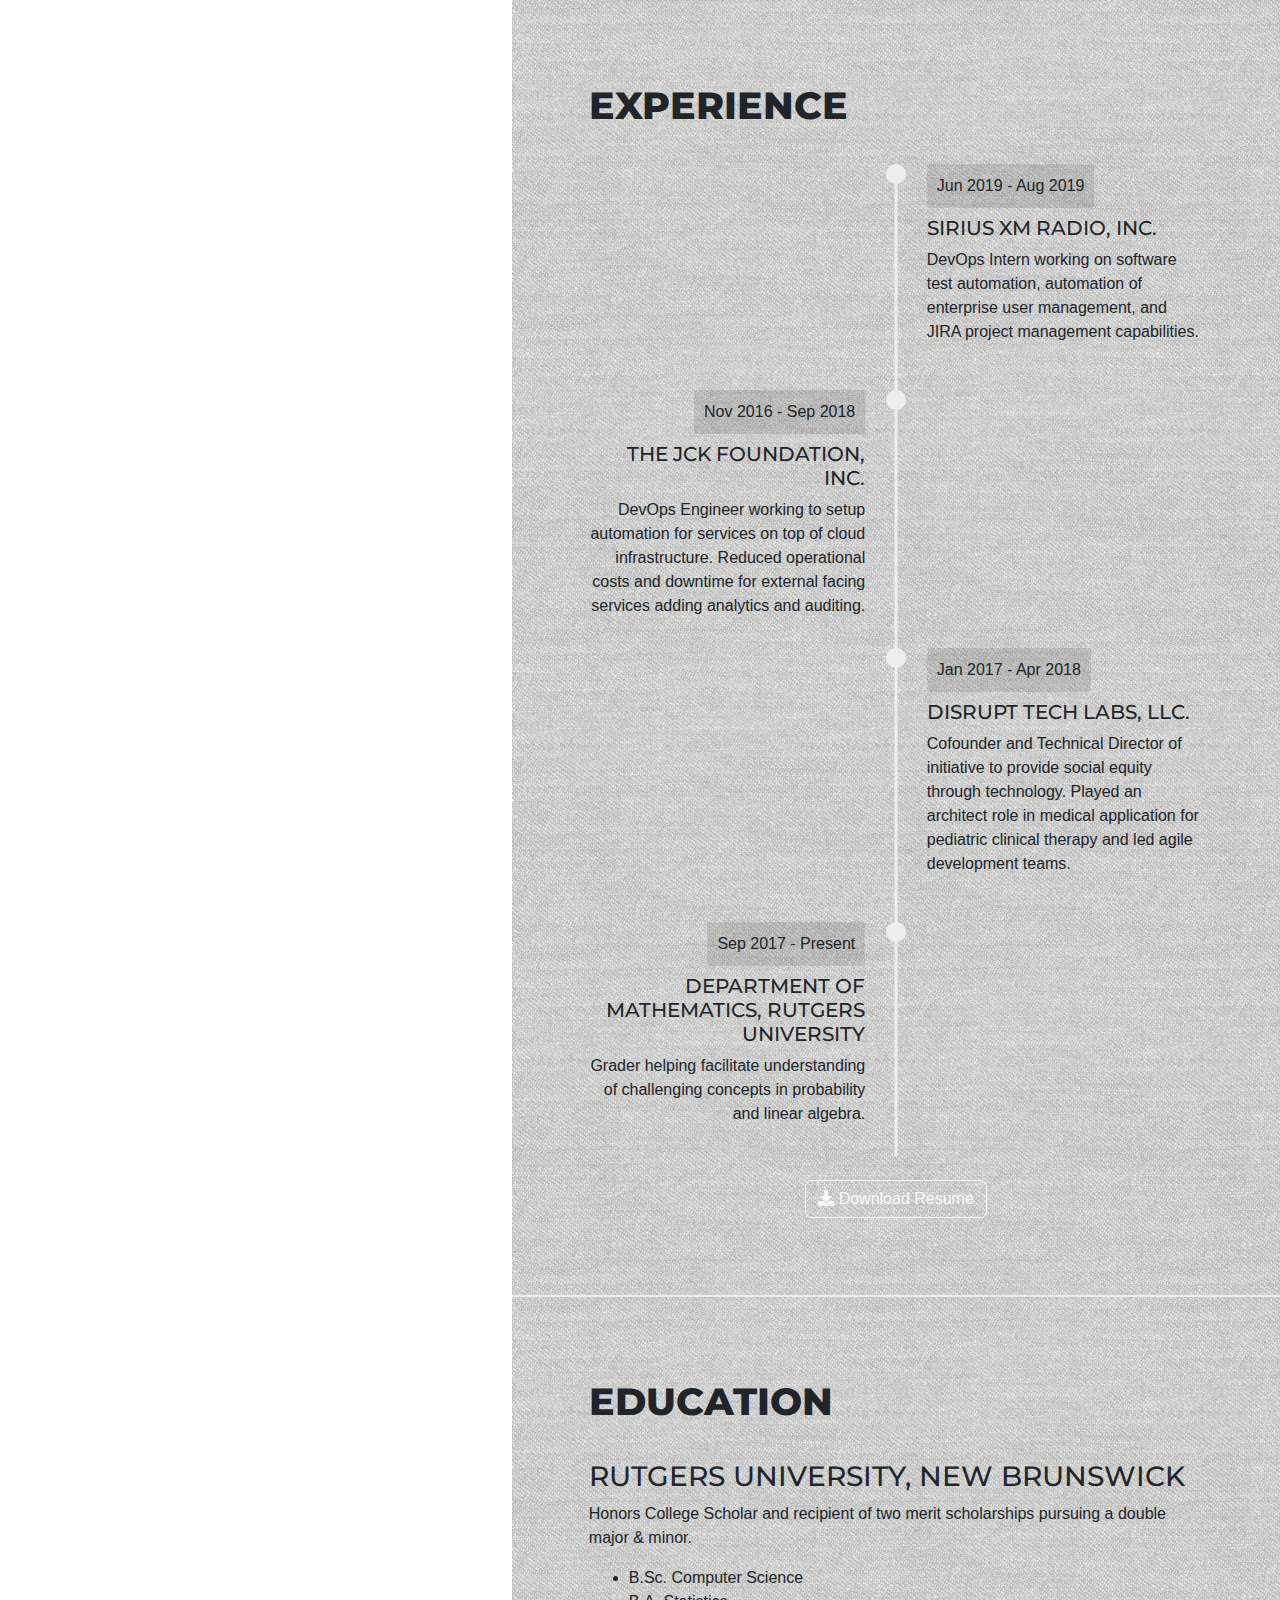
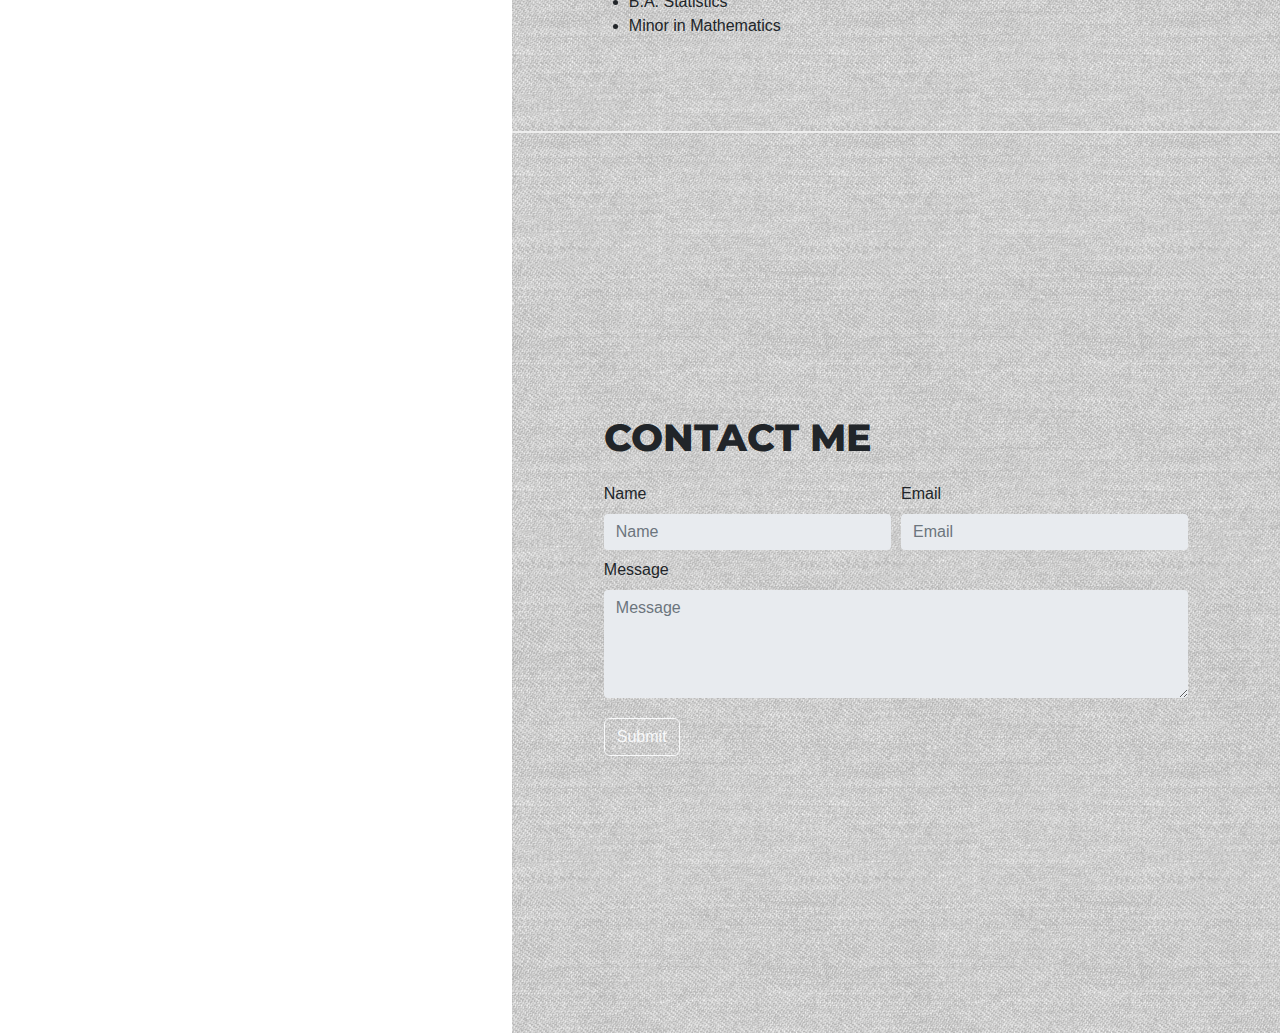
<file: public/index.html>
<!DOCTYPE html>
<html lang="en-US">
<head>
	<meta name="generator" content="Hugo 0.40.1" />
	<title>
			
			
					@chakshutandon
			
	</title>
	<meta charset="utf-8">
	<meta name="viewport" content="width=device-width, initial-scale=1">

	<link rel="icon" type="image/x-icon" href="images/favicon.ico" />

	
	<link rel="stylesheet" href="css/bootstrap.min.css">
	
	
	<link rel="stylesheet" href="https://d1azc1qln24ryf.cloudfront.net/114779/Socicon/style-cf.css?u8vidh">
	
	<link href="https://fonts.googleapis.com/css?family=Montserrat:800" rel="stylesheet">
	<link rel="stylesheet" href="css/highlight.css">
	
	<link rel="stylesheet" href="https://use.fontawesome.com/releases/v5.6.3/css/all.css">

	<style type="text/css">
		html {
			display: none;
		}
	</style>

	
	<meta name="author" content="Chakshu Tandon">
	<meta name="theme-color" content="#000000">

	
    <link href="https://chakshutandon.com/index.xml" rel="alternate" type="application/rss+xml" title="@chakshutandon" />
    <link href="https://chakshutandon.com/index.xml" rel="feed" type="application/rss+xml" title="@chakshutandon" />
	
	
	
<meta itemprop="name" content="@chakshutandon">
<meta itemprop="description" content="">

<meta name="og:title" content="@chakshutandon">
<meta name="og:description" content="">
<meta name="og:type" content="article">

<meta name="twitter:card" content="summary">
<meta name="twitter:title" content="@chakshutandon">
<meta name="twitter:description" content="">

<meta name="article:author" content="Chakshu Tandon">



<script type="application/ld+json">
{
    "@context": "http://schema.org",
    "@type": "WebSite",
    "url": "https://chakshutandon.com/",
    "name": "@chakshutandon",
    "author": {
        "@type": "Person",
        "name": "Chakshu Tandon"
    },
    "description": "",
}
</script>
 


	
	<script async src="https://www.googletagmanager.com/gtag/js?id=UA-132541176-1"></script>
	<script>
		window.dataLayer = window.dataLayer || [];
		function gtag(){dataLayer.push(arguments);}
		gtag('js', new Date());

		gtag('config', 'UA-132541176-1');
	</script>
	
</head>
<body class="clearfix">



<section id="sidebar" class="sidebar d-flex align-items-center">
  <div class="main-info">

    <img src="images/chakshutandon.jpg" class="rounded-circle mb-3" width="160px">

    <h1 class="heading">hey there, i&#39;m <span class="highlight">chakshu.</span></h1>
    <p class="text-muted lead">DevOps Engineer</p>

    <div class="social my-3">

      
        <a href="#contact" title="Email">
          <i class="fas fa-at"></i>
        </a>
      
        <a href="https://gitlab.com/chakshutandon" title="GitLab">
          <i class="fab fa-gitlab"></i>
        </a>
      
        <a href="./chakshutandon-resume.pdf" title="Resume">
          <i class="fas fa-file-pdf"></i>
        </a>
      
            
    </div>
      
  </div>
</section>

<div class="main-content bg-gradient">
	

  <section id="experience" class="fabric">
  <h2 class="heading">Experience</h2>
  <div id="timeline">
    
    <div class="timeline-item clearfix">
      <div class="timeline-icon"></div>
      
      <div class="timeline-content  right ">
        <span class="date">Jun 2019 - Aug 2019</span>
        <h6 class="h5 my-2">Sirius XM Radio, Inc.</h6>
        <p class="">DevOps Intern working on software test automation, automation of enterprise user management, and JIRA project management capabilities.</p>
      </div>
    </div>
    
    <div class="timeline-item clearfix">
      <div class="timeline-icon"></div>
      
      <div class="timeline-content ">
        <span class="date">Nov 2016 - Sep 2018</span>
        <h6 class="h5 my-2">The JCK Foundation, Inc.</h6>
        <p class="">DevOps Engineer working to setup automation for services on top of cloud infrastructure. Reduced operational costs and downtime for external facing services adding analytics and auditing.</p>
      </div>
    </div>
    
    <div class="timeline-item clearfix">
      <div class="timeline-icon"></div>
      
      <div class="timeline-content  right ">
        <span class="date">Jan 2017 - Apr 2018</span>
        <h6 class="h5 my-2">Disrupt Tech Labs, LLC.</h6>
        <p class="">Cofounder and Technical Director of initiative to provide social equity through technology. Played an architect role in medical application for pediatric clinical therapy and led agile development teams.</p>
      </div>
    </div>
    
    <div class="timeline-item clearfix">
      <div class="timeline-icon"></div>
      
      <div class="timeline-content ">
        <span class="date">Sep 2017 - Present</span>
        <h6 class="h5 my-2">Department of Mathematics, Rutgers University</h6>
        <p class="">Grader helping facilitate understanding of challenging concepts in probability and linear algebra.</p>
      </div>
    </div>
    
  </div>

  <div class="container mt-4">
    <div class="row">
      <div class="col text-center">
        <a class="link-unstyled" href="./chakshutandon-resume.pdf"><button class="btn btn-outline-light"><i class="fa fa-download"></i> Download Resume</button></a>
      </div>
    </div>
  </div>

</section>
	
	<hr>
	

  <section id="education" class="fabric">
  <h2 class="heading">Education</h2>

    
    <h6 class="h3 my-2">Rutgers University, New Brunswick</h6>
    <p class="">Honors College Scholar and recipient of two merit scholarships pursuing a double major &amp; minor.</p>
    <ul>
      
      <li>B.Sc. Computer Science</li>
      
      <li>B.A. Statistics</li>
      
      <li>Minor in Mathematics</li>
      
    </ul>
    
  
</section>
	<hr>
	
<section id="contact" class="fabric d-flex align-items-center" style="height: 100vh;">
  <div class="container">
      <h2 class="heading mb-3">Contact Me</h2>

      <div class="text-success my-3">
        
      </div>

      <form action="https://formspree.io/chakshutandon@gmail.com" method="post">
        <div class="form-row">
          <div class="col-12 col-xl-6 col-lg-6 col-md-6">
            <label>Name</label>
            <input type="text" class="form-control" name="name" placeholder="Name">
          </div>
          <div class="col-12 col-xl-6 col-lg-6 col-md-6">
            <label>Email</label>
            <input type="email" class="form-control" name="_replyto" placeholder="Email">
          </div>
        </div>
    
        <div class="form-group">
          <label>Message</label>
          <textarea placeholder="Message" name="message" class="form-control" rows="4"></textarea>
        </div>
        <button type="submit" class="btn btn-outline-light">Submit</button>
      </form>
  </div>
</section>	
</div>

<script src="js/highlight.min.js"></script>
<script>hljs.initHighlightingOnLoad();</script>

</body>

<script src="https://code.jquery.com/jquery-3.2.1.min.js" crossorigin="anonymous"></script>
<script src="https://cdnjs.cloudflare.com/ajax/libs/popper.js/1.12.9/umd/popper.min.js" integrity="sha384-ApNbgh9B+Y1QKtv3Rn7W3mgPxhU9K/ScQsAP7hUibX39j7fakFPskvXusvfa0b4Q" crossorigin="anonymous"></script>
<script src="https://maxcdn.bootstrapcdn.com/bootstrap/4.0.0/js/bootstrap.min.js" integrity="sha384-JZR6Spejh4U02d8jOt6vLEHfe/JQGiRRSQQxSfFWpi1MquVdAyjUar5+76PVCmYl" crossorigin="anonymous"></script>
<link rel="stylesheet" type="text/css" href="css/styles.css">
<script src="js/main.js"></script>
</html>
</file>
<file: public/css/highlight.css>
.hljs-comment,.hljs-quote{color:#8e908c}.hljs-variable,.hljs-template-variable,.hljs-tag,.hljs-name,.hljs-selector-id,.hljs-selector-class,.hljs-regexp,.hljs-deletion{color:#c82829}.hljs-number,.hljs-built_in,.hljs-builtin-name,.hljs-literal,.hljs-type,.hljs-params,.hljs-meta,.hljs-link{color:#f5871f}.hljs-attribute{color:#eab700}.hljs-string,.hljs-symbol,.hljs-bullet,.hljs-addition{color:#718c00}.hljs-title,.hljs-section{color:#4271ae}.hljs-keyword,.hljs-selector-tag{color:#8959a8}.hljs{display:block;overflow-x:auto;background:white;color:#4d4d4c;padding:0.5em}.hljs-emphasis{font-style:italic}.hljs-strong{font-weight:bold}
</file>
<file: public/css/styles.css>
html {
  overflow-x: hidden;
  overflow-y: scroll;
  scroll-behavior: smooth;
  display: block;
}
a:hover {
  text-decoration: none;
}

hr {
  margin: 0;
  border: 0.5px solid #eee;
}

.sidebar {
  position: fixed;
  left: 0px;
  top: 0px;
  right: 552px;
  bottom: 0px;
  z-index: 1;
  width: 40%;
  height: 100%;
  padding: 100px;
}
.sidebar .main-info * {
  -webkit-transition: all 1s ease;
  transition: all 1s ease;
  opacity: 0;
  -webkit-transform: translateX(-15px);
          transform: translateX(-15px);
}

.sidebar .main-info *.bs {
  -webkit-transform: translateX(0);
          transform: translateX(0);
  opacity: 1;
}

.sidebar .main-info .heading {
  margin-bottom: 15px;
}

.main-content {
  position: relative;
  overflow: visible;
  width: 60%;
  max-width: 1200px;
  margin-left: 40%;
  float: none;
  clear: none;
  opacity: 1;
}

.main-content:after {
  position: absolute;
  content: '';
  top: 0;
  bottom: 0;
  left: 0;
  right: 0;
  -webkit-transition: all 0.4s cubic-bezier(0.79, 0, 0.4, 0.83);
  transition: all 0.4s cubic-bezier(0.79, 0, 0.4, 0.83);
  background-color: #fff;
  opacity: 1;
}

.main-content.active:after {
  position: absolute;
  content: '';
  top: 0;
  bottom: 0;
  left: 0;
  right: 0;
  -webkit-transform: translateX(100%);
          transform: translateX(100%);
  background-color: #fff;
  opacity: 0.8;
}

article {
  font-size: 18px !important;
  line-height: 1.8rem;
}

article p {
  color: rgba(0, 0, 0, 0.8);
}

article img {
  max-width: 100%;
}

article code {
  background-color: #fbfbfb !important;
  width: 100%;
  max-width: 800px;
  margin: 0 auto;
}

article mark {
  background-color: white;
  color: #c80000;
}

.heading,
h1, h2, h3, h4, h5, h6 {
  font-family: 'Montserrat', sans-serif !important;
  font-weight: 800;
  text-transform: uppercase;
}

.heading {
  font-size: 38px;
  line-height: 1.5;
}

.highlight {
  background-color: #ededed;
  padding: 4px 8px;
  /*display: inline-block;*/
}

.form-group {
  margin: 8px 0px 20px 0px;
}

.form-control {
  border: none;
  background-color: #e8ebef !important;
}

.primaryMenu {
  -webkit-transform: translateY(-90px);
          transform: translateY(-90px);
  -webkit-transition: -webkit-transform 0.3s ease;
  transition: -webkit-transform 0.3s ease;
  transition: transform 0.3s ease;
  transition: transform 0.3s ease, -webkit-transform 0.3s ease;
  position: absolute;
  margin-left: 35px;
}

.primaryMenu.active {
  -webkit-transform: translateY(0px);
          transform: translateY(0px);
}

.secondaryMenu {
  position: absolute;
  widows: 100%;
  -webkit-transform: translateY(-90px);
          transform: translateY(-90px);
  margin-left: 25px;
  padding-left: 0;
  z-index: 2;
  -webkit-transition: -webkit-transform 0.3s ease;
  transition: -webkit-transform 0.3s ease;
  transition: transform 0.3s ease;
  transition: transform 0.3s ease, -webkit-transform 0.3s ease;
}

.secondaryMenu.active {
  -webkit-transform: translateY(0px);
          transform: translateY(0px);
}

.btn {
  border-radius: 6px;
  /* -webkit-transition: all 0.3s ease;
  transition: all 0.3s ease; */
}

.btn.btn-primary {
  background-color: #31E7B6;
  border-color: #31E7B6;
}

.btn.btn-primary:hover {
  background-color: #32d2a7;
  border-color: #32d2a7;
}

.btn.btn-primary:active {
  -webkit-transform: scale(0.95);
          transform: scale(0.95);
  background-color: #32d2a7;
  border-color: #32d2a7;
}

.btn-dark-faded {
  font-weight: 300;
  font-family: 'Montserrat', sans-serif !important;
  /*text-transform: uppercase;*/
  background-color: rgba(0, 0, 0, 0.07);
  color: black;
}

.social a {
  color: #6c757d;
  font-size: 28px;
  margin-right: 12px;
  -webkit-transition: color 0.1s ease !important;
  transition: color 0.1s ease !important; 
}

.social:hover a {
  color: rgba(0, 0, 0, 0.2);
}

.social a:hover {
  color: black;
}

.social a:hover i {
  -webkit-transform: scale(1.3);
          transform: scale(1.3);
}

section {
  padding: 10%;
}

section .heading {
  margin-bottom: 30px;
}

section.yellow .progress .bg-blue {
  background-color: #c19c43;
}

.fabric {
  background-image: url("../images/fabric.png");
}

.blue600 {
  background-color: #00ACC1 !important;
  color: #fff !important;
}

.blue400 {
  background-color: #26C6DA !important;
  color: #fff !important;
}

.blue200 {
  background-color: #80deea !important;
  color: #fff !important;
}

.progress {
  height: 0.6rem;
  background-color: #fff;
}

.progress .bg-blue {
  background-color: #2e96a5;
}

.card {
  border-radius: 6px;
  border: none;
  background-color: #fff;
}

#timeline {
  width: 100%;
  position: relative;
  -webkit-transition: all 0.4s ease;
  transition: all 0.4s ease;
}

#timeline:before {
  content: "";
  width: 3px;
  height: 100%;
  background: #eee;
  left: 50%;
  -webkit-transform: translate(-50%);
          transform: translate(-50%);
  top: 0;
  position: absolute;
}

#timeline:after {
  content: "";
  clear: both;
  display: table;
  width: 100%;
}

#timeline .timeline-item {
  margin-bottom: 30px;
  position: relative;
  text-align: right;
}

#timeline .timeline-item .timeline-icon {
  background: #eee;
  width: 20px;
  height: 20px;
  position: absolute;
  top: 0;
  left: 50%;
  overflow: hidden;
  margin-left: -10px;
  border-radius: 50%;
}

#timeline .timeline-item .timeline-content {
  width: 45%;
  -webkit-transition: all 0.3s ease;
  transition: all 0.3s ease;
}

/* #timeline .timeline-item .timeline-content p {
  color: rgba(0, 0, 0, 0.7);
} */

#timeline .timeline-item .timeline-content .date {
  display: inline-block;
  background-color: rgba(0, 0, 0, 0.1);
  padding: 10px;
  border-radius: 3px;
}

#timeline .timeline-item .timeline-content.right {
  float: right;
  text-align: left;
}

.pagination .page-item.active .page-link {
  background-color: black;
  border-color: black !important;
  color: #fff !important;
}

.pagination .page-link {
  border: none;
  color: #000 !important;
}

.skill {
  margin-bottom: 20px;
}

@media (max-width: 767px) {
  .sidebar {
    position: static;
    width: 100%;
    padding-left: 65px;
  }
  .main-content {
    width: 100%;
    margin-left: 0%;
  }
  #timeline {
    margin: 30px;
    padding: 0px;
    width: 90%;
  }
  #timeline:before {
    left: 0;
  }
  #timeline .timeline-item .timeline-content {
    width: 90%;
    float: right;
    text-align: left;
  }
  #timeline .timeline-item .timeline-content:before,
  #timeline .timeline-item .timeline-content .right:before {
    left: 10%;
    margin-left: -6px;
    border-left: 0;
    border-right: 7px solid #ee4d4d;
  }
  #timeline .timeline-item .timeline-icon {
    left: 0;
  }
}

.hamburger-menu,
.hamburger-menu:after,
.hamburger-menu:before {
  width: 24px;
  height: 4px;
}

.hamburger-menu {
  position: relative;
  -webkit-transform: translateY(8px);
          transform: translateY(8px);
  background: black;
  -webkit-transition: all 0ms 300ms;
  transition: all 0ms 300ms;
}

.hamburger-menu.animate {
  background: rgba(255, 255, 255, 0);
}

.hamburger-menu:before {
  content: "";
  position: absolute;
  left: 0;
  bottom: 8px;
  background: black;
  -webkit-transition: bottom 300ms 300ms cubic-bezier(0.23, 1, 0.32, 1), -webkit-transform 350ms cubic-bezier(0.23, 1, 0.32, 1);
  transition: bottom 300ms 300ms cubic-bezier(0.23, 1, 0.32, 1), -webkit-transform 350ms cubic-bezier(0.23, 1, 0.32, 1);
  transition: bottom 300ms 300ms cubic-bezier(0.23, 1, 0.32, 1), transform 350ms cubic-bezier(0.23, 1, 0.32, 1);
  transition: bottom 300ms 300ms cubic-bezier(0.23, 1, 0.32, 1), transform 350ms cubic-bezier(0.23, 1, 0.32, 1), -webkit-transform 350ms cubic-bezier(0.23, 1, 0.32, 1);
}

.hamburger-menu:after {
  content: "";
  position: absolute;
  left: 0;
  top: 8px;
  background: black;
  -webkit-transition: top 300ms 300ms cubic-bezier(0.23, 1, 0.32, 1), -webkit-transform 350ms cubic-bezier(0.23, 1, 0.32, 1);
  transition: top 300ms 300ms cubic-bezier(0.23, 1, 0.32, 1), -webkit-transform 350ms cubic-bezier(0.23, 1, 0.32, 1);
  transition: top 300ms 300ms cubic-bezier(0.23, 1, 0.32, 1), transform 350ms cubic-bezier(0.23, 1, 0.32, 1);
  transition: top 300ms 300ms cubic-bezier(0.23, 1, 0.32, 1), transform 350ms cubic-bezier(0.23, 1, 0.32, 1), -webkit-transform 350ms cubic-bezier(0.23, 1, 0.32, 1);
}

.hamburger-menu.animate:after {
  top: 0;
  -webkit-transform: rotate(45deg);
          transform: rotate(45deg);
  -webkit-transition: top 300ms cubic-bezier(0.23, 1, 0.32, 1), -webkit-transform 350ms 350ms cubic-bezier(0.23, 1, 0.32, 1);
  transition: top 300ms cubic-bezier(0.23, 1, 0.32, 1), -webkit-transform 350ms 350ms cubic-bezier(0.23, 1, 0.32, 1);
  transition: top 300ms cubic-bezier(0.23, 1, 0.32, 1), transform 350ms 350ms cubic-bezier(0.23, 1, 0.32, 1);
  transition: top 300ms cubic-bezier(0.23, 1, 0.32, 1), transform 350ms 350ms cubic-bezier(0.23, 1, 0.32, 1), -webkit-transform 350ms 350ms cubic-bezier(0.23, 1, 0.32, 1);
}

.hamburger-menu.animate:before {
  bottom: 0;
  -webkit-transform: rotate(-45deg);
          transform: rotate(-45deg);
  -webkit-transition: bottom 300ms cubic-bezier(0.23, 1, 0.32, 1), -webkit-transform 350ms 350ms cubic-bezier(0.23, 1, 0.32, 1);
  transition: bottom 300ms cubic-bezier(0.23, 1, 0.32, 1), -webkit-transform 350ms 350ms cubic-bezier(0.23, 1, 0.32, 1);
  transition: bottom 300ms cubic-bezier(0.23, 1, 0.32, 1), transform 350ms 350ms cubic-bezier(0.23, 1, 0.32, 1);
  transition: bottom 300ms cubic-bezier(0.23, 1, 0.32, 1), transform 350ms 350ms cubic-bezier(0.23, 1, 0.32, 1), -webkit-transform 350ms 350ms cubic-bezier(0.23, 1, 0.32, 1);
}
/*# sourceMappingURL=styles.css.map */
</file>
